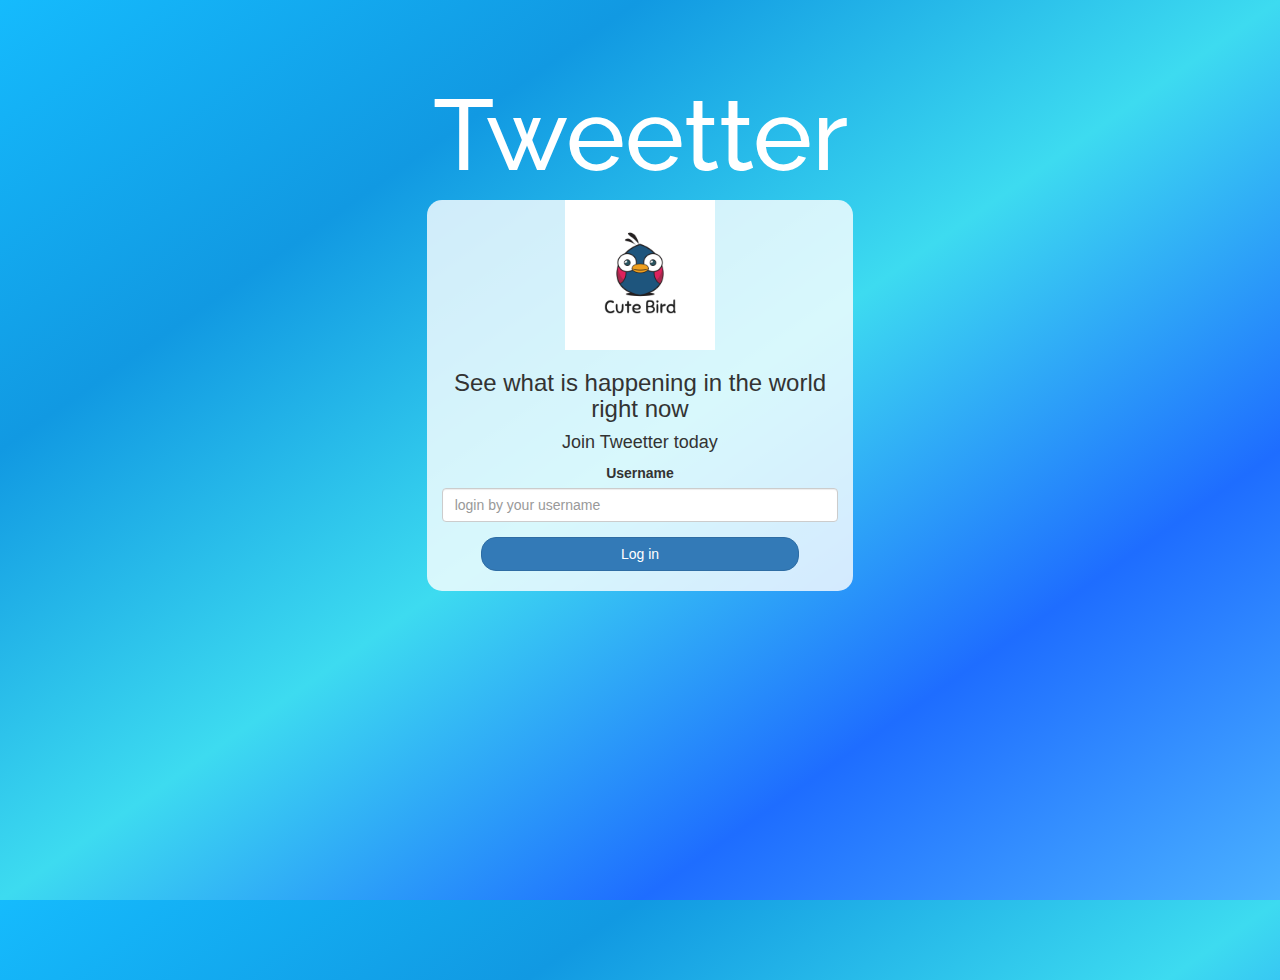
<file: index.html>
<!DOCTYPE html>
<html>
<head>
	<title>Tweetter</title>

<link rel="preconnect" href="https://fonts.googleapis.com">
<link rel="preconnect" href="https://fonts.gstatic.com" crossorigin>
<link href="https://fonts.googleapis.com/css2?family=Raleway:wght@100&display=swap" rel="stylesheet">

<link rel="stylesheet" href="https://maxcdn.bootstrapcdn.com/bootstrap/3.4.0/css/bootstrap.min.css">
<script src="https://ajax.googleapis.com/ajax/libs/jquery/3.4.1/jquery.min.js"></script>
<script src="https://maxcdn.bootstrapcdn.com/bootstrap/3.4.0/js/bootstrap.min.js"></script>

<link rel="stylesheet" type="text/css" href="style.css">
<script src="tweeter.js"></script>
</head>
<body>
<center>
	<h1 class="header">	
		Tweetter </h1>
	<div class="col-lg-4 col-md-6 col-sm-6 col-xs-11 login_div">
        <img src="cute-bird.png" height="150" width="150" border-radius="10px">
		<h3 >See what is happening in the world right now</h3>
		<h4 >Join Tweetter today</h4>
		<div class="form-group">
		  <label >Username </label>
			<input type="text" id="user_name" class="form-control" placeholder="login by your username">
		</div>
		<button id="login_button" class="btn btn-primary" onclick="addUser()">Log in</button>
		<br><br>
	</div>
</center>
</body>
</html>
</file>
<file: style.css>
html, body
{
  height: 100%;
  margin: 0;
}

body
{
background-image: linear-gradient(to left top, #4ab1ff, #1e6dff, #3ddbf0, #1199e2, #15bbfd);
}

.header
{
	color: white;font-family: 'Raleway'; font-size: 100px; margin-top: 80px;
}

.login_div
{
	background: rgba(255,255,255,0.8); float:none; border-radius: 15px; 
}

#login_button
{
	width: 80%;border-radius: 15px; 
}

.room_name
{
	cursor: pointer;
	font-size: 20px;
}


#logout
{
	font-size: 20px; float: right;
}


#output
{
	padding: 10px; width:80%;background: rgba(255,255,255,0.8);border-radius: 15px;
}

.input_div_room_page
{
	width: 80%;
}

.input_div label
{
	color: white;font-size: 20px;
}


.input_div_message_page
{
	position: fixed;bottom: 0px;width: 100%;background: rgba(255,255,255,0.8);
}
.input_div_message_page label
{
	color: black;
}
.input_div_message_page #msg
{
	width: 80%;
}
.input_div_message_page button
{
	margin-top: 15px;
	width: 50%; 
}
.color_white
{
	color: white
}

.user_tick
{
	width:20px;
}
.message_h4
{
	padding-left:5px;color:grey;
}
</file>
